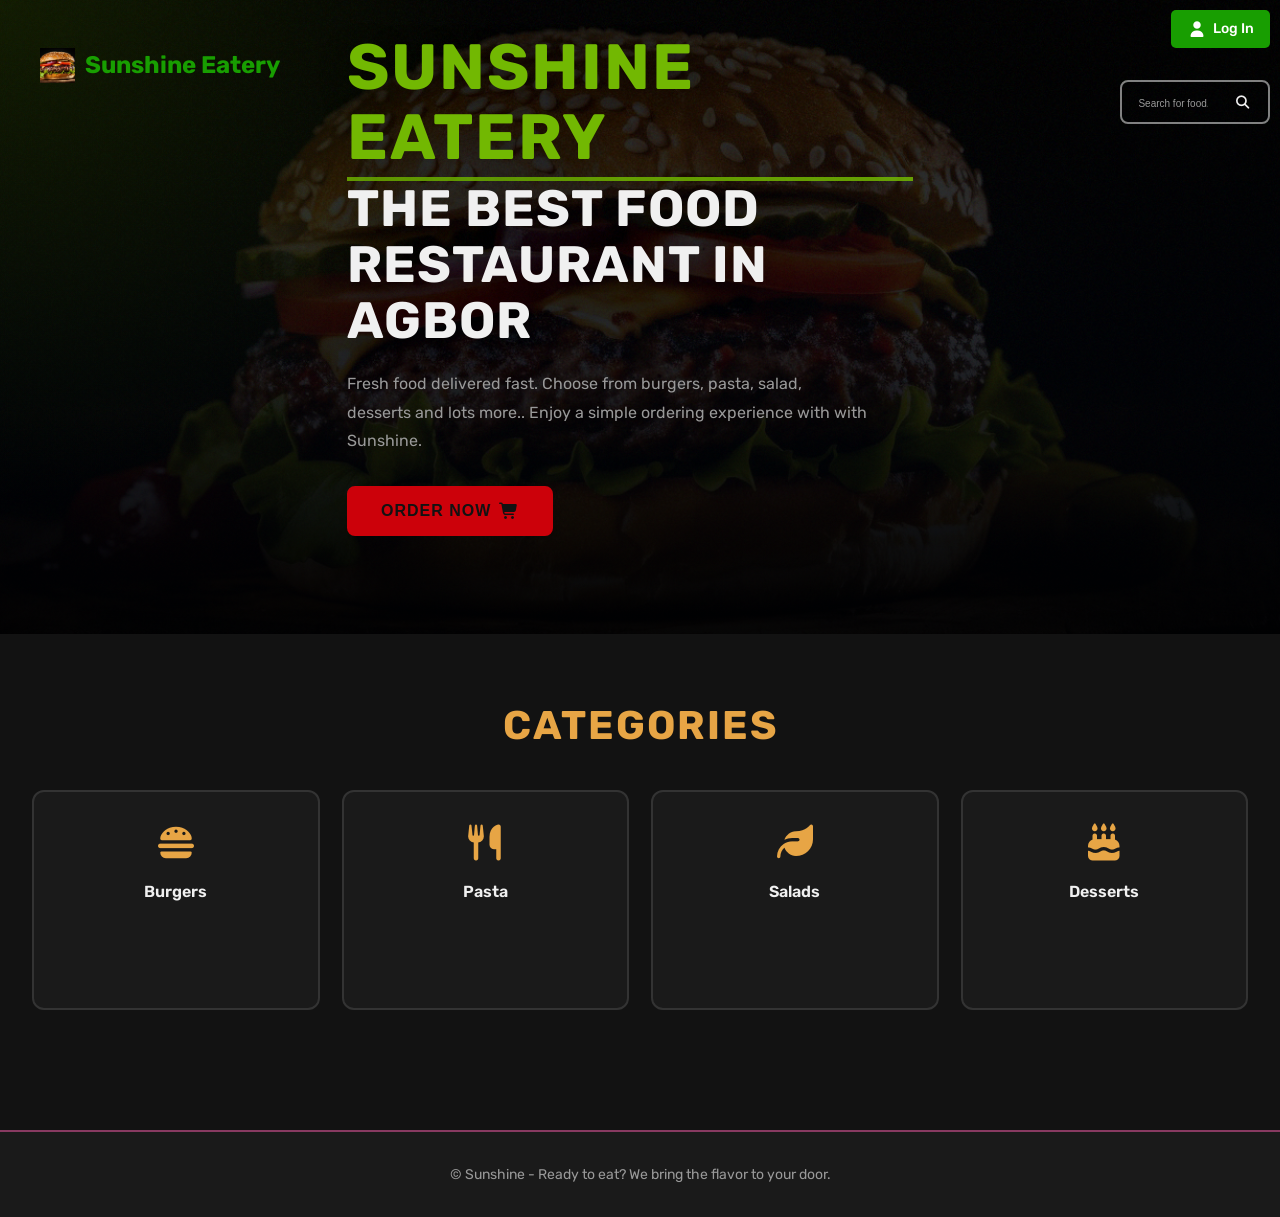
<file: index.html>
<!DOCTYPE html>
<html lang="en">
<head>
    <meta charset="UTF-8">
    <meta name="viewport" content="width=device-width, initial-scale=1.0">
    <title>Sunshine Eatery - Fresh Food Delivered Fast</title>
    <link rel="stylesheet" href="css/index.css">
    <link rel="stylesheet" href="/fonts awesome/css/all.css">
</head>
<body>
    <header>
        <div class="top-bar">
            <div class="logo">
                <img src="/images/burger.jpg" alt="Sunshine Logo" class="logo-img">
                <span>Sunshine Eatery</span>
            </div>
            
            <div class="user">
                <a href="login.html"><i class="fas fa-user"></i> Log In</a>
            </div>
        </div>
        <div class="search-bar">
            <input type="text" placeholder="Search for food...">
            <button><i class="fas fa-search"></i></button>
        </div>
    </header>

    <main>
        <section class="hero">
            <div class="hero-content">
                <h1><span>SUNSHINE EATERY</span></h1>
                <h1>The best food restaurant in Agbor</h1>
                <p>Fresh food delivered fast. Choose from burgers, pasta, salad, desserts and lots more.. Enjoy a simple ordering experience with with Sunshine.</p>
                <a href="menu.html"><button class="btn btn-cta">Order Now <i class="fas fa-shopping-cart"></i></button></a>
            </div>
            <div class="hero-image">
                <img src="/images/burger.png" alt="Food order">
            </div>
        </section>

        <section class="categories">
            <h2>Categories</h2>
            <div class="category-grid">
                <div class="category">
                    <a href="menu.html">
                    <i class="fas fa-hamburger"></i>
                    </a>
                    <span>Burgers</span>
                </div>
                <div class="category">
                    <a href="menu.html">
                    <i class="fas fa-utensils"></i>
                    </a>
                    <span>Pasta</span>
                    
                </div>
                <div class="category">
                    <a href="menu.html">
                    <i class="fas fa-leaf"></i>
                    </a>
                    <span>Salads</span>
                </div>
                <div class="category">
                    <a href="menu.html">
                    <i class="fas fa-birthday-cake"></i>
                    </a>
                    <span>Desserts</span>
                </div>
            </div>
        </section>
    </main>

    <footer>
        <p>&copy; Sunshine - Ready to eat? We bring the flavor to your door.</p>
    </footer>
    <script src="script.js"></script>
</body>
</html>
</file>
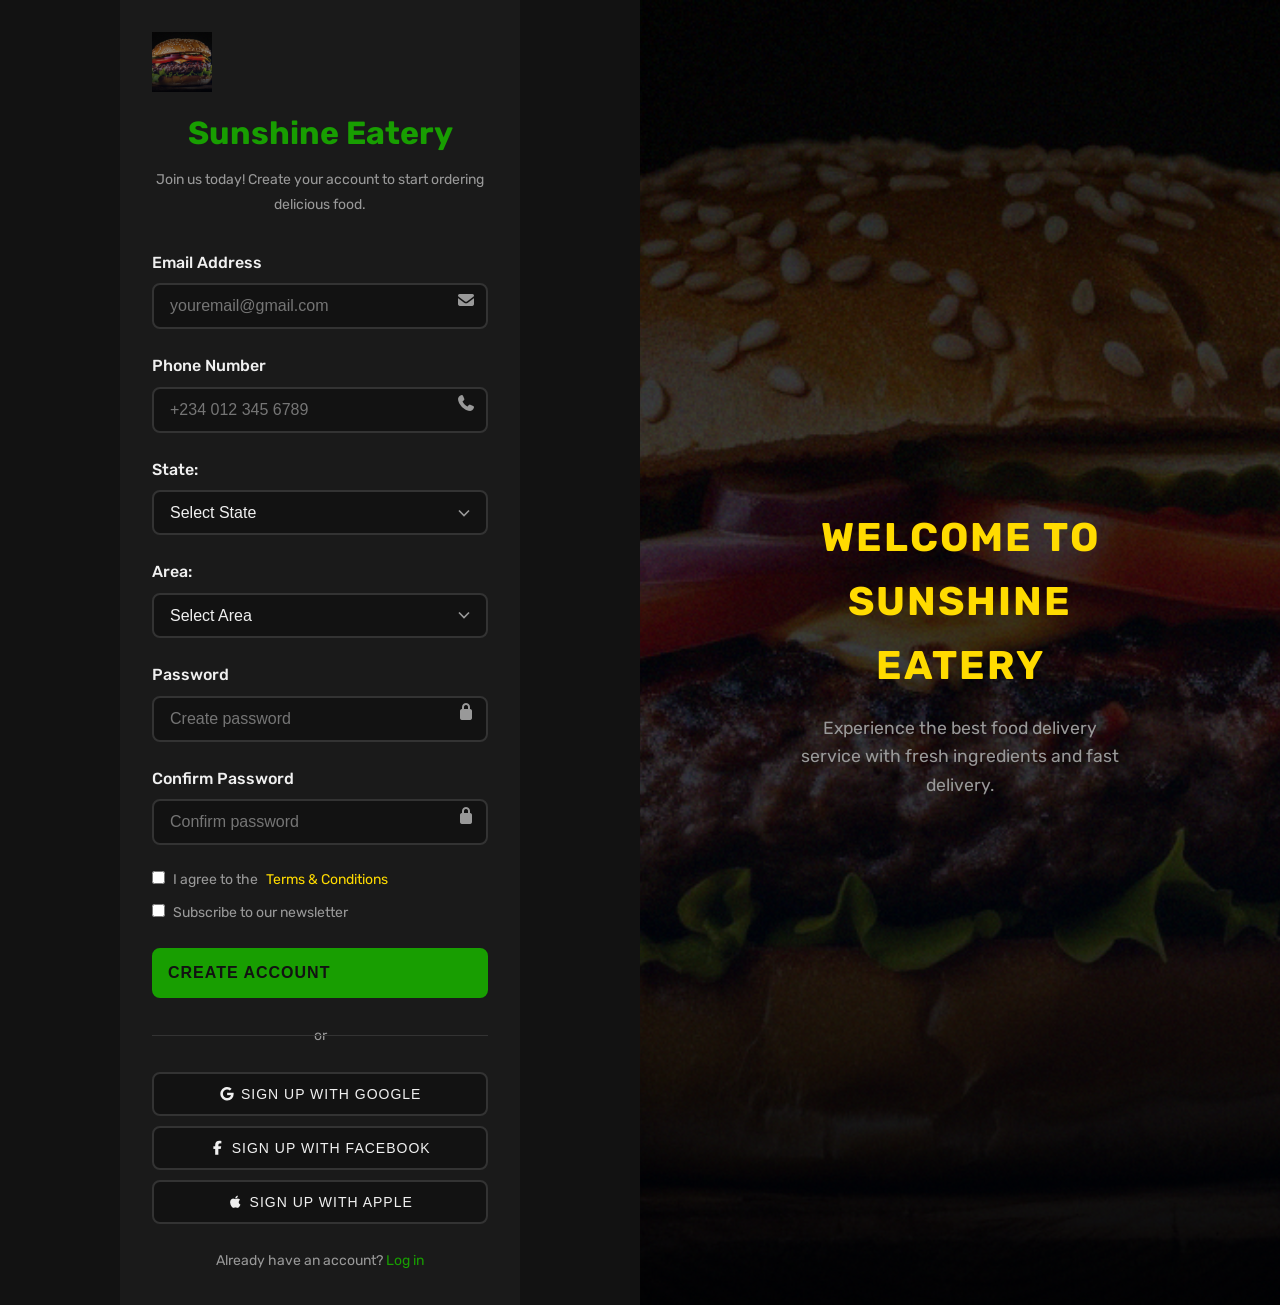
<file: signup.html>
<!DOCTYPE html>
<html lang="en">
<head>
    <meta charset="UTF-8">
    <meta name="viewport" content="width=device-width, initial-scale=1.0">
    <title>Sign Up - Sunshine Eatery</title>
    <link rel="stylesheet" href="css/index.css">
    <link rel="stylesheet" href="/fonts awesome/css/all.css">
</head>
<body>
    <div class="signup-container">
        <div class="signup-form">
            <div class="logo-section">
                <img src="/images/burger.png" alt="Sunshine Logo" class="logo-img">
                <h1>Sunshine Eatery</h1>
                <p>Join us today! Create your account to start ordering delicious food.</p>
            </div>

            <form id="signupForm">
                <div class="form-group">
                    <label for="email">Email Address</label>
                    <input type="email" id="email" name="email" placeholder="youremail@gmail.com" required>
                    <i class="fas fa-envelope"></i>
                </div>

                <div class="form-group">
                    <label for="phone">Phone Number</label>
                    <input type="tel" id="phone" name="phone" placeholder="+234 012 345 6789" required>
                    <i class="fas fa-phone"></i>
                </div>

                <div class="form-group">
                    <label for="state">State:</label>
                    <select name="state" id="state" required>
                        <option value="">Select State</option>
                        <option value="Abia">Abia</option>
                        <option value="Adamawa">Adamawa</option>
                        <option value="Akwa Ibom">Akwa Ibom</option>
                        <option value="Anambra">Anambra</option>
                        <option value="Bauchi">Bauchi</option>
                        <option value="Bayelsa">Bayelsa</option>
                        <option value="Benue">Benue</option>
                        <option value="Borno">Borno</option>
                        <option value="Cross River">Cross River</option>
                        <option value="Delta">Delta</option>
                        <option value="Ebonyi">Ebonyi</option>
                        <option value="Edo">Edo</option>
                        <option value="Ekiti">Ekiti</option>
                        <option value="Enugu">Enugu</option>
                        <option value="Gombe">Gombe</option>
                        <option value="Imo">Imo</option>
                        <option value="Jigawa">Jigawa</option>
                        <option value="Kaduna">Kaduna</option>
                        <option value="Kano">Kano</option>
                        <option value="Katsina">Katsina</option>
                        <option value="Kebbi">Kebbi</option>
                        <option value="Kogi">Kogi</option>
                        <option value="Kwara">Kwara</option>
                        <option value="Lagos">Lagos</option>
                        <option value="Nasarawa">Nasarawa</option>
                        <option value="Niger">Niger</option>
                        <option value="Ogun">Ogun</option>
                        <option value="Ondo">Ondo</option>
                        <option value="Osun">Osun</option>
                        <option value="Oyo">Oyo</option>
                        <option value="Plateau">Plateau</option>
                        <option value="Rivers">Rivers</option>
                        <option value="Sokoto">Sokoto</option>
                        <option value="Taraba">Taraba</option>
                        <option value="Yobe">Yobe</option>
                        <option value="Zamfara">Zamfara</option>
                        <option value="Federal Capital Territory">Federal Capital Territory</option>
                    </select>
                    <!-- <i class="fas fa-map-marker-alt"></i> -->
                </div>

                <div class="form-group">
                    <label for="area">Area:</label>
                    <select name="area" id="area" required>
                        <option value="">Select Area</option>
                    </select>
                    <!-- <i class="fas fa-map-marker-alt"></i> -->
                </div>

                <div class="form-group">
                    <label for="password">Password</label>
                    <input type="password" id="password" name="password" placeholder="Create password" required>
                    <i class="fas fa-lock"></i>
                </div>

                <div class="form-group">
                    <label for="confirmPassword">Confirm Password</label>
                    <input type="password" id="confirmPassword" name="confirmPassword" placeholder="Confirm password" required>
                    <i class="fas fa-lock"></i>
                </div>

                <div class="form-options">
                    <label class="checkbox-container">
                        <input type="checkbox" name="terms" required>
                        I agree to the <a href="#" target="_blank">Terms & Conditions</a>
                    </label>
                    <label class="checkbox-container">
                        <input type="checkbox" name="newsletter">
                        Subscribe to our newsletter
                    </label>
                </div>

                <button type="submit" class="btn btn-signup">Create Account</button>

                <div class="divider">
                    <span>or</span>
                </div>

                <div class="social-signup">
                    <button type="button" class="btn btn-google">
                        <a href="https://support.google.com" id="btn"><i class="fab fa-google"></i> Sign up with Google</a>
                    </button>
                    <button type="button" class="btn btn-facebook">
                        <a href="https://facebook.com" id="btn"><i class="fab fa-facebook-f"></i> Sign up with Facebook</a>
                    </button>
                    <button type="button" class="btn btn-apple">
                       <a  href="https://support.apple.com" id="btn"><i class="fab fa-apple"></i> Sign up with Apple</a>
                    </button>
                </div>

                <p class="login-link">
                    Already have an account? <a href="login.html">Log in</a>
                </p>
            </form>
        </div>

        <div class="signup-image">
            <img src="/images/burger.png" alt="Food">
            <div class="overlay">
                <h2>Welcome to Sunshine Eatery</h2>
                <p>Experience the best food delivery service with fresh ingredients and fast delivery.</p>
            </div>
        </div>
    </div>

    <script src="script.js"></script>
    <script>
        let statesData = [];

        fetch('https://raw.githubusercontent.com/seyi-adeleke/Nigeria-States-and-Local-Government-Areas/master/states-and-lgas.json')
        .then(response => response.json())
        .then(data => {
            statesData = data;
        })
        .catch(error => console.error('Error fetching states data:', error));

        document.getElementById('state').addEventListener('change', function() {
            const selectedState = this.value;
            const areaSelect = document.getElementById('area');
            areaSelect.innerHTML = '<option value="">Select Area</option>';
            if (selectedState) {
                const stateObj = statesData.find(state => state.name === selectedState);
                if (stateObj && stateObj.lgas) {
                    stateObj.lgas.forEach(lga => {
                        const option = document.createElement('option');
                        option.value = lga;
                        option.textContent = lga;
                        areaSelect.appendChild(option);
                    });
                }
            }
        });

        // Sign up form functionality
        document.getElementById('signupForm').addEventListener('submit', function(e) {
            e.preventDefault();

            const email = document.getElementById('email').value;
            const phone = document.getElementById('phone').value;
            const state = document.getElementById('state').value;
            const password = document.getElementById('password').value;
            const confirmPassword = document.getElementById('confirmPassword').value;
            const terms = document.querySelector('input[name="terms"]').checked;

            // Validation
            if (!email || !phone || !state || !password || !confirmPassword) {
                showNotification('Please fill in all required fields', 'error');
                return;
            }

            if (password !== confirmPassword) {
                showNotification('Passwords do not match', 'error');
                return;
            }

            if (password.length < 8) {
                showNotification('Password too weak, it must be at least 8 characters long', 'error');
                return;
            }

            if (!terms) {
                showNotification('Please agree to the Terms & Conditions', 'error');
                return;
            }

            // Phone validation
            const phoneRegex = /^[\+]?[1-9][\d]{0,15}$/;
            if (!phoneRegex.test(phone.replace(/[\s\-\(\)]/g, ''))) {
                showNotification('Please enter a valid phone number', 'error');
                return;
            }

            // Simulate signup
            showNotification('Creating your account...', 'info');

            setTimeout(() => {
                // Mock successful signup
                showNotification('Account created successfully! Redirecting to login...', 'success');
                setTimeout(() => {
                    window.location.href = 'login.html';
                }, 1500);
            }, 2000);
        });

        function showNotification(message, type = 'info') {
            const notification = document.createElement('div');
            notification.className = `notification ${type}`;
            notification.textContent = message;
            notification.style.cssText = `
                position: fixed;
                top: 20px;
                right: 20px;
                padding: 12px 20px;
                border-radius: 8px;
                box-shadow: 0 4px 12px rgba(0,0,0,0.3);
                z-index: 1000;
                animation: slideInRight 0.3s ease;
                font-weight: 500;
            `;

            // Color based on type
            if (type === 'success') notification.style.background = 'var(--header-color)';
            else if (type === 'error') notification.style.background = 'var(--menu-color)';
            else notification.style.background = 'var(--categories-color)';

            notification.style.color = 'white';

            document.body.appendChild(notification);

            setTimeout(() => {
                notification.style.animation = 'slideOutRight 0.3s ease';
                setTimeout(() => notification.remove(), 300);
            }, 3000);
        }
    </script>
</body>
</html>
</file>
<file: css/index.css>
@import url('https://fonts.googleapis.com/css2?family=Rubik:wght@300;400;600;700&display=swap');

/* ============ Root Variables ============ */
:root {
    --primary-black: #121212;
    --primary-yellow: #ffdb00;
    --dark-bg: #1a1a1a;
    --text-light: #f0f0f0;
    --text-muted: #999;
    --border-color: #333;
    /* Section-specific colors */
    --header-color: #189e01;
    --hero-color: #72b802;
    --categories-color: #e7a545;
    --menu-color: #cc010a;
    --footer-color: #883a61;
}

/* ============ Global Styles ============ */
* {
    box-sizing: border-box;
    padding: 0;
    margin: 0;
}

html, 
body {
    font-family: 'Rubik', sans-serif;
    background: var(--primary-black);
    color: var(--text-light);
    line-height: 1.6;
    overflow-x: hidden;
}

a {
    color: var(--primary-yellow);
    text-decoration: none;
    transition: color 0.3s ease;
}

a:hover {
    color: #ffed4e;
}

ul {
    list-style-type: none;
}

img {
    width: 100vw;
    display: block;
}

h1, h2, h3, h4, h5, h6 {
    font-weight: 700;
}

h2 {
    font-size: 2.5rem;
    margin-bottom: 2rem;
    color: var(--categories-color);
    text-transform: uppercase;
    letter-spacing: 2px;
}

h3 {
    font-size: 1.3rem;
    color: var(--text-light);
}

p {
    color: var(--text-muted);
    line-height: 1.8;
}

/* ============ Button Styles ============ */
.btn {
    display: inline-block;
    background: var(--menu-color);
    color: var(--primary-black);
    padding: 12px 28px;
    font-size: 14px;
    font-weight: 600;
    border: 2px solid var(--menu-color);
    border-radius: 8px;
    cursor: pointer;
    text-transform: uppercase;
    letter-spacing: 1px;
    transition: all 0.3s ease;
    display: flex;
    align-items: center;
    gap: 8px;
}

.btn:hover {
    background: #e6000f;
    border-color: #e6000f;
    transform: translateY(-2px);
    box-shadow: 0 5px 15px rgba(204, 1, 10, 0.3);
}

.btn:active {
    transform: translateY(0);
}

.btn-cta {
    font-size: 16px;
    padding: 14px 32px;
}

.btn-outline {
    background: transparent;
    color: var(--primary-yellow);
    border: 2px solid var(--primary-yellow);
}

.btn-outline:hover {
    background: var(--menu-color);
    color: var(--primary-black);
}

.btn-dark {
    background: var(--primary-black);
    color: var(--menu-color);
    border-color: var(--menu-color);
}

.btn-dark:hover {
    background: var(--menu-color);
    color: var(--primary-black);
}

/* ============ Header Styles ============ */
header {
    position: absolute;
    top: 0;
    left: 0;
    right: 0;
    background: transparent;
    padding: 1rem 2rem;
    z-index: 10;
}

.top-bar {
    display: flex;
    justify-content: space-between;
    align-items: center;
    margin-bottom: 1rem;
    width: 100%;
    max-width: 1200px;
    margin: 0 auto;
}

.logo {
    display: flex;
    align-items: center;
    gap: 10px;
    font-size: 24px;
    font-weight: 700;
    color: var(--header-color);
    transition: transform 0.3s ease;
    margin-top: 30px;
}

.logo:hover {
    transform: scale(1.05);
}

.logo-img {
    width: 35px;
    height: 35px;
    object-fit: cover;
}

.user {
    position: absolute;
    top: 10px;
    right: 10px;
    font-size: 14px;
}

.user a {
    display: inline-flex;
    align-items: center;
    gap: 6px;
    padding: 8px 16px;
    background-color: var(--header-color);
    color: white;
    text-decoration: none;
    border-radius: 5px;
    font-weight: 500;
    transition: background-color 0.3s ease;
}

.user a:hover {
    background-color: #0f7a00;
}

.user i {
    font-size: 16px;
}

.search-bar {
    position: absolute;
    top: 80px;
    right: 0.6rem;
    width:  100%;
    max-width: 150px;
    background: transparent;
}

.search-bar input {
    width: 100%;
    padding: 12px 60px 12px 16px;
    background: transparent;
    border: 2px solid rgba(255, 255, 255, 0.5);
    border-radius: 8px;
    color: var(--text-light);
    font-size: 14px;
    transition: all 0.3s ease;
}

.search-bar input:focus {
    outline: none;
    border-color: var(--header-color);
    box-shadow: 0 0 10px rgba(24, 158, 1, 0.2);
}

.search-bar input::placeholder {
    color: var(--text-muted);
    font-size: 10px;
}

.search-bar button {
    position: absolute;
    right: 0;
    top: 0;
    height: 100%;
    padding: 12px 20px;
    background: transparent;
    color: var(--text-light);
    border: none;
    border-radius: 0 8px 8px 0;
    cursor: pointer;
    font-weight: 600;
    transition: all 0.3s ease;
}

.search-bar button:hover {
    background: #1da60a;
    transform: translateY(-2px);
}

/* ============ Main Content ============ */
main {
    width: 100%;
    max-width: 100%;
    margin: 0 auto;
    padding: 0 2rem;
}

/* ============ Hero Section ============ */
.hero {
    position: relative;
    display: grid;
    place-items: center;
    min-height: 572px;
    padding: 0 0 66px 0;
    animation: slideInUp 0.8s ease;
    overflow: hidden;
    width: 100vw;
    left: 50%;
    right: 50%;
    margin-left: -50vw;
    margin-right: -50vw;
}

.hero::before {
    content: '';
    position: absolute;
    inset: 0;
    background: radial-gradient(circle at top left, rgba(114, 184, 2, 0.14), transparent 35%),
                linear-gradient(180deg, rgba(0, 0, 0, 0.35), rgba(0, 0, 0, 0.7));
    z-index: 1;
}

@keyframes slideInUp {
    from {
        opacity: 0;
        transform: translateY(30px);
    }
    to {
        opacity: 1;
        transform: translateY(0);
    }
}

.hero-content {
    position: relative;
    z-index: 2;
    max-width: 650px;
    text-align: left;
    padding: 2rem;
}

.hero-content h1 {
    font-size: 4vw;
    color: var(--text-light);
    margin-bottom: 20px;
    line-height: 1.1;
    letter-spacing: 1px;
    text-transform: uppercase;
    text-shadow: 0 10px 30px rgba(0, 0, 0, 0.35);
    display: inline-block;
}

.hero-content h1:first-of-type {
    font-size: 5vw;
    color: var(--hero-color);
    margin-bottom: 0;
    margin-right: 20px;
    letter-spacing: 2px;
}

.hero-content h1 span {
    color: var(--hero-color);
    display: inline-block;
    padding-bottom: 4px;
    border-bottom: 4px solid rgba(114, 184, 2, 0.85);
}

.hero-content p {
    font-size: 1rem;
    margin-bottom: 30px;
    max-width: 520px;
}

.hero-image {
    position: absolute;
    inset: 0;
    z-index: 0;
    overflow: hidden;
    animation: float 6s ease-in-out infinite;
}

.hero-image img {
    width: 100%;
    height: 100%;
    object-fit: cover;
    filter: brightness(0.55);
    transform: scale(1.02);
    transition: transform 0.8s ease, filter 0.8s ease;
}

.hero:hover .hero-image img {
    transform: scale(1.08);
    filter: brightness(0.6);
}

@keyframes float {
    0%, 100% {
        transform: translateY(0px);
    }
    50% {
        transform: translateY(-15px);
    }
}

/* ============ Categories Section ============ */
.categories {
    padding: 60px 0;
    text-align: center;
}

.category-grid {
    display: grid;
    grid-template-columns: repeat(auto-fit, minmax(150px, 1fr));
    gap: 22px;
    margin-top: 2rem;
}

.category {
    background: var(--dark-bg);
    border: 2px solid var(--border-color);
    border-radius: 12px;
    padding: 33px 22px;
    min-height: 220px;
    cursor: pointer;
    transition: all 0.3s ease;
    display: flex;
    flex-direction: column;
    align-items: center;
    gap: 15px;
}

.category i {
    font-size: 36px;
    color: var(--categories-color);
    transition: transform 0.3s ease;
}

.category span {
    font-size: 16px;
    font-weight: 600;
    color: var(--text-light);
}

.category:hover {
    background: var(--categories-color);
    border-color: var(--categories-color);
    transform: translateY(-8px);
    box-shadow: 0 10px 25px rgba(231, 165, 69, 0.2);
}

.category:hover i {
    color: var(--primary-black);
    transform: scale(1.1);
}

.category:hover span {
    color: var(--primary-black);
}



/* ============ Menu Section ============ */
.menu {
    padding: 60px 0;
}

.menu-grid {
    display: grid;
    grid-template-columns: repeat(auto-fit, minmax(250px, 1fr));
    gap: 33px;
    margin-top: 2rem;
}

.card {
    background: var(--dark-bg);
    border: 2px solid var(--border-color);
    border-radius: 12px;
    overflow: hidden;
    transition: all 0.3s ease;
    animation: slideInUp 0.8s ease;
    display: flex;
    flex-direction: column;
    height: 100%;
}

.card:nth-child(1) {
    animation-delay: 0.1s;
}

.card:nth-child(2) {
    animation-delay: 0.2s;
}

.card:nth-child(3) {
    animation-delay: 0.3s;
}

.card:nth-child(4) {
    animation-delay: 0.4s;
}

.card:hover {
    border-color: var(--menu-color);
    transform: translateY(-10px);
    box-shadow: 0 15px 35px rgba(204, 1, 10, 0.15);
}

.card img {
    width: 100%;
    height: 220px;
    object-fit: cover;
    transition: transform 0.3s ease;
}

.card:hover img {
    transform: scale(1.08);
}

.card h3 {
    padding: 20px 20px 10px 20px;
    color: var(--menu-color);
}

.card p {
    padding: 0 20px 15px 20px;
    font-size: 14px;
    flex-grow: 1;
}

.card button {
    margin: 0 20px 20px 20px;
    width: calc(100% - 40px);
    background: var(--menu-color);
    color: var(--text-light);
    border: 2px solid var(--menu-color);
    padding: 12px 16px;
    font-size: 14px;
    font-weight: 600;
    border-radius: 6px;
    cursor: pointer;
    transition: all 0.3s ease;
    text-transform: uppercase;
    letter-spacing: 0.5px;
    display: flex;
    align-items: center;
    justify-content: center;
    gap: 8px;
}

.card button::before {
    content: '🛒';
    font-size: 16px;
}

.card button:hover {
    background: #e6000f;
    border-color: #e6000f;
    transform: translateY(-2px);
    box-shadow: 0 4px 12px rgba(204, 1, 10, 0.3);
}

/* ============ Footer ============ */
footer {
    background: var(--dark-bg);
    border-top: 2px solid var(--footer-color);
    padding: 30px 2rem;
    text-align: center;
    margin-top: 60px;
}

footer p {
    color: var(--text-muted);
    font-size: 14px;
    transition: color 0.3s ease;
}

footer p:hover {
    color: var(--footer-color);
}

/* ============ Login/Signup Page Styles ============ */
.login-container,
.signup-container {
    display: grid;
    grid-template-columns: 1fr 1fr;
    min-height: 100vh;
    background: var(--primary-black);
}

.login-form,
.signup-form {
    display: flex;
    flex-direction: column;
    justify-content: center;
    padding: 2rem;
    background: var(--dark-bg);
    max-width: 400px;
    margin: 0 auto;
}

.logo-section {
    text-align: center;
    margin-bottom: 2rem;
}

.logo-section .logo-img {
    width: 60px;
    height: 60px;
    margin-bottom: 1rem;
}

.logo-section h1 {
    color: var(--header-color);
    font-size: 2rem;
    margin-bottom: 0.5rem;
}

.logo-section p {
    color: var(--text-muted);
    font-size: 14px;
}

.form-group {
    position: relative;
    margin-bottom: 1.5rem;
}

.form-group label {
    display: block;
    margin-bottom: 0.5rem;
    color: var(--text-light);
    font-weight: 500;
}

.form-group input {
    width: 100%;
    padding: 12px 40px 12px 16px;
    background: var(--primary-black);
    border: 2px solid var(--border-color);
    border-radius: 8px;
    color: var(--text-light);
    font-size: 16px;
    transition: all 0.3s ease;
}

.form-group input:focus {
    outline: none;
    border-color: var(--header-color);
    box-shadow: 0 0 10px rgba(24, 158, 1, 0.2);
}

.form-group select {
    width: 100%;
    padding: 12px 40px 12px 16px;
    background: var(--primary-black);
    border: 2px solid var(--border-color);
    border-radius: 8px;
    color: var(--text-light);
    font-size: 16px;
    transition: all 0.3s ease;
    cursor: pointer;
    appearance: none;
    background-image: url("data:image/svg+xml;charset=UTF-8,%3csvg xmlns='http://www.w3.org/2000/svg' viewBox='0 0 24 24' fill='none' stroke='%23999' stroke-width='2'%3e%3cpolyline points='6 9 12 15 18 9'%3e%3c/polyline%3e%3c/svg%3e");
    background-repeat: no-repeat;
    background-position: right 12px center;
    background-size: 20px;
    padding-right: 40px;
}

.form-group select:focus {
    outline: none;
    border-color: var(--header-color);
    box-shadow: 0 0 10px rgba(24, 158, 1, 0.2);
}

.form-group select option {
    background: var(--primary-black);
    color: var(--text-light);
    padding: 10px;
}

.form-group select option:checked {
    background: var(--header-color);
    color: var(--primary-black);
}

.form-group i {
    position: absolute;
    right: 12px;
    top: 42px;
    color: var(--text-muted);
}

.form-options {
    display: flex;
    flex-direction: column;
    gap: 10px;
    margin-bottom: 1.5rem;
}

.checkbox-container {
    display: flex;
    align-items: flex-start;
    gap: 8px;
    color: var(--text-muted);
    font-size: 14px;
    cursor: pointer;
}

.checkbox-container input[type="checkbox"] {
    width: auto;
    margin: 0;
    margin-top: 2px;
}

.forgot-password {
    color: var(--header-color);
    font-size: 14px;
    text-decoration: none;
}

.forgot-password:hover {
    text-decoration: underline;
}

.btn-login,
.btn-signup {
    width: 100%;
    margin-bottom: 1.5rem;
    background: var(--header-color);
    color: var(--primary-black);
    border: 2px solid var(--header-color);
    padding: 14px;
    font-size: 16px;
    font-weight: 600;
}

.btn-login:hover,
.btn-signup:hover {
    background: #1da60a;
    border-color: #1da60a;
}

.divider {
    text-align: center;
    margin: 1.5rem 0;
    position: relative;
}

.divider::before {
    content: '';
    position: absolute;
    top: 50%;
    left: 0;
    right: 0;
    height: 1px;
    background: var(--border-color);
}

.divider span {
    background: var(--dark-bg);
    padding: 0 1rem;
    color: var(--text-muted);
    font-size: 14px;
}

.social-login,
.social-signup {
    display: flex;
    flex-direction: column;
    gap: 10px;
    margin-bottom: 1.5rem;
}

.btn-google, .btn-facebook, .btn-apple {
    width: 100%;
    padding: 12px;
    border: 2px solid var(--border-color);
    background: var(--primary-black);
    color: var(--text-light);
    border-radius: 8px;
    cursor: pointer;
    font-size: 14px;
    font-weight: 500;
    transition: all 0.3s ease;
    display: flex;
    align-items: center;
    justify-content: center;
    gap: 8px;
}

.btn-google:hover {
    background: #db4437;
    border-color: #db4437;
}

.btn-facebook:hover {
    background: #4267B2;
    border-color: #4267B2;
}
.btn-apple:hover {
    background: #2f2e2e;
    border-color: #2f2e2e;
}

#btn{
    color: #f0f0f0;
}

.signup-link,
.login-link {
    text-align: center;
    color: var(--text-muted);
    font-size: 14px;
}

.signup-link a,
.login-link a {
    color: var(--header-color);
    text-decoration: none;
}

.signup-link a:hover,
.login-link a:hover {
    text-decoration: underline;
}

.login-image,
.signup-image {
    position: relative;
    overflow: hidden;
    display: flex;
    align-items: center;
    justify-content: center;
}

.login-image img,
.signup-image img {
    width: 100%;
    height: 100%;
    object-fit: cover;
    filter: brightness(0.4);
}

.overlay {
    position: absolute;
    top: 50%;
    left: 50%;
    transform: translate(-50%, -50%);
    text-align: center;
    color: white;
    z-index: 2;
    max-width: 400px;
}

.overlay h2 {
    font-size: 2.5rem;
    margin-bottom: 1rem;
    color: var(--primary-yellow);
}

.overlay p {
    font-size: 1.1rem;
    line-height: 1.6;
}

/* ============ Responsive Design for Login/Signup ============ */
@media (max-width: 768px) {
    .login-container,
    .signup-container {
        grid-template-columns: 1fr;
    }

    .login-form,
    .signup-form {
        max-width: 100%;
        padding: 1rem;
    }

    .login-image,
    .signup-image {
        display: none;
    }

    .overlay h2 {
        font-size: 2rem;
    }
}

/* ============ General Responsive Design ============ */
@media (max-width: 768px) {
    .top-bar {
        flex-direction: column;
        gap: 10px;
        align-items: flex-start;
    }

    .search-bar{
         flex-direction: column;
    }

    .hero {
        grid-template-columns: 1fr;
        padding: 40px 0;
    }

    .hero-content h1 {
        font-size: 2rem;
    }

    .hero-content p {
        font-size: 14px;
    }

    .hero-image {
        order: -1;
    }

    h2 {
        font-size: 1.8rem;
    }

    .category-grid {
        grid-template-columns: repeat(2, 1fr);
    }

    .menu-grid {
        grid-template-columns: 1fr;
    }

    .categories {
        padding: 40px 0;
    }

    .menu {
        padding: 40px 0;
    }

    header {
        padding: 0.8rem 1rem;
    }

    .logo {
        font-size: 18px;
    }

    .logo-img {
        width: 30px;
        height: 30px;
    }

    .location {
        font-size: 12px;
    }

    .user {
        font-size: 12px;
    }
}

@media (max-width: 480px) {
    .hero-content h1 {
        font-size: 1.5rem;
    }

    .hero-content p {
        font-size: 13px;
    }

    h2 {
        font-size: 1.4rem;
    }

    .category-grid {
        grid-template-columns: repeat(2, 1fr);
        gap: 15px;
    }

    .category {
        padding: 20px 15px;
        gap: 10px;
    }

    .category i {
        font-size: 28px;
    }

    .category span {
        font-size: 14px;
    }

    .card {
        margin: 0 auto;
        max-width: 100%;
    }

    .btn {
        padding: 10px 20px;
        font-size: 12px;
    }

    main {
        padding: 0 1rem;
    }

    header {
        padding: 0.5rem 1rem;
    }

    .logo {
        font-size: 16px;
    }
}

/* ============ Hamburger Menu ============ */
.hamburger {
    cursor: pointer;
    font-size: 24px;
    color: var(--text-light);
    transition: color 0.3s ease;
}

.hamburger:hover {
    color: var(--primary-yellow);
}

.sidebar {
    position: fixed;
    top: 0;
    right: -300px;
    width: 300px;
    height: 100%;
    background: var(--dark-bg);
    box-shadow: -2px 0 10px rgba(0,0,0,0.5);
    transition: right 0.3s ease;
    z-index: 1001;
    padding: 20px;
    display: flex;
    flex-direction: column;
}

.sidebar.active {
    right: 0;
}

.sidebar-header {
    display: flex;
    justify-content: space-between;
    align-items: center;
    margin-bottom: 20px;
}

.sidebar-header h3 {
    color: var(--header-color);
    margin: 0;
}

.sidebar-header i {
    cursor: pointer;
    font-size: 24px;
    color: var(--text-light);
}

.sidebar-links {
    list-style: none;
    padding: 0;
}

.sidebar-links li {
    margin-bottom: 15px;
}

.sidebar-links a {
    color: var(--text-light);
    text-decoration: none;
    font-size: 18px;
    transition: color 0.3s ease;
}

.sidebar-links a:hover {
    color: var(--primary-yellow);
}
</file>
